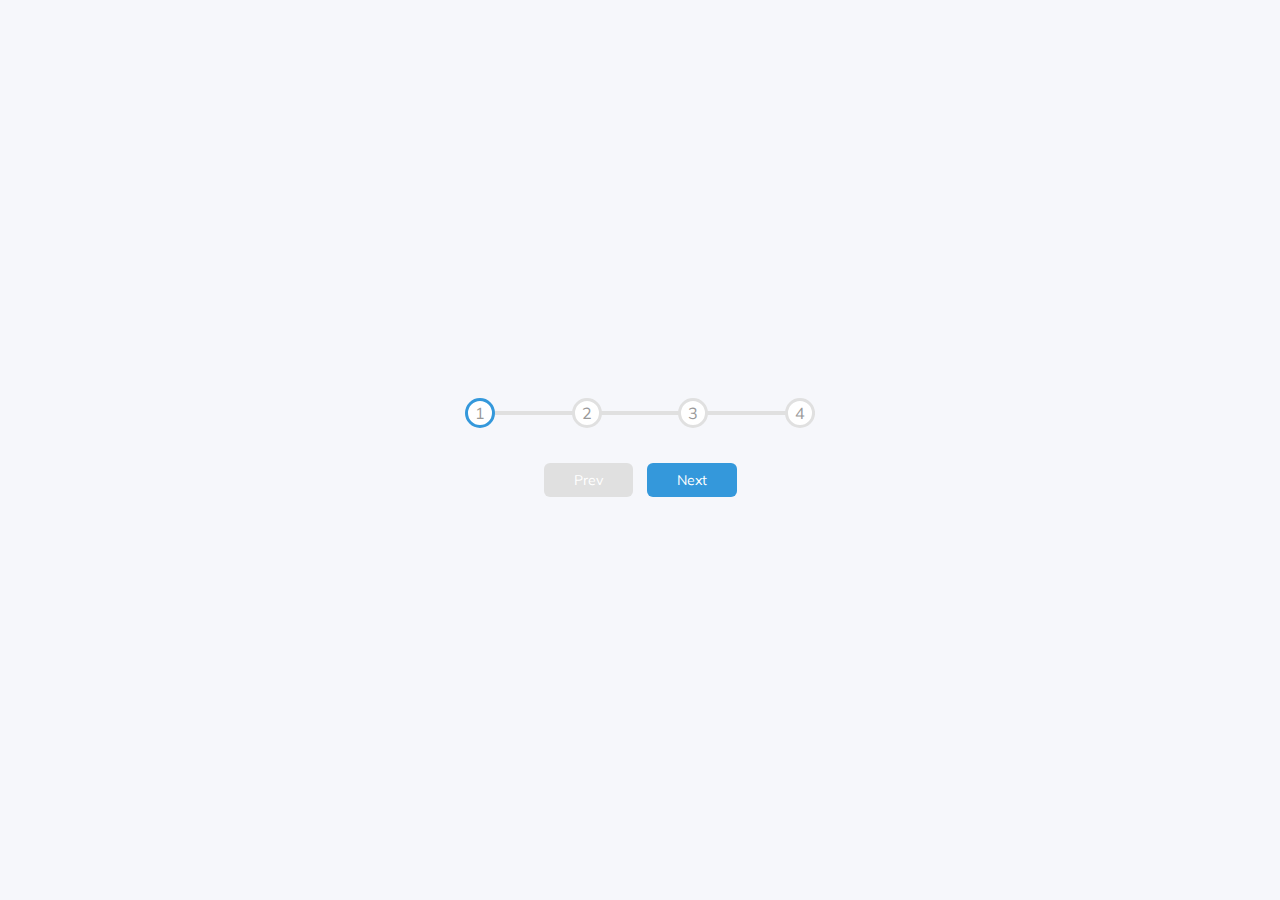
<file: project_02/index.html>
<!doctype html>
<html lang="en">
<head>
    <meta charset="UTF-8">
    <meta name="viewport"
          content="width=device-width, user-scalable=no, initial-scale=1.0, maximum-scale=1.0, minimum-scale=1.0">
    <meta http-equiv="X-UA-Compatible" content="ie=edge">
    <link rel="stylesheet" href="https://cdnjs.cloudflare.com/ajax/libs/font-awesome/5.15.3/css/all.min.css"
          integrity="sha512-iBBXm8fW90+nuLcSKlbmrPcLa0OT92xO1BIsZ+ywDWZCvqsWgccV3gFoRBv0z+8dLJgyAHIhR35VZc2oM/gI1w=="
          crossorigin="anonymous"/>
    <link rel="stylesheet" href="style.css">
    <title>Progress Steps</title>
</head>
<body>
<div class="container">
    <div class="progress-container">
        <div class="progress" id="progress"></div>
        <div class="circle active">1</div>
        <div class="circle">2</div>
        <div class="circle">3</div>
        <div class="circle">4</div>
    </div>
    <button class="btn" id="prev" disabled>Prev</button>
    <button class="btn" id="next">Next</button>
</div>
<script src="script.js"></script>
</body>
</html>
</file>
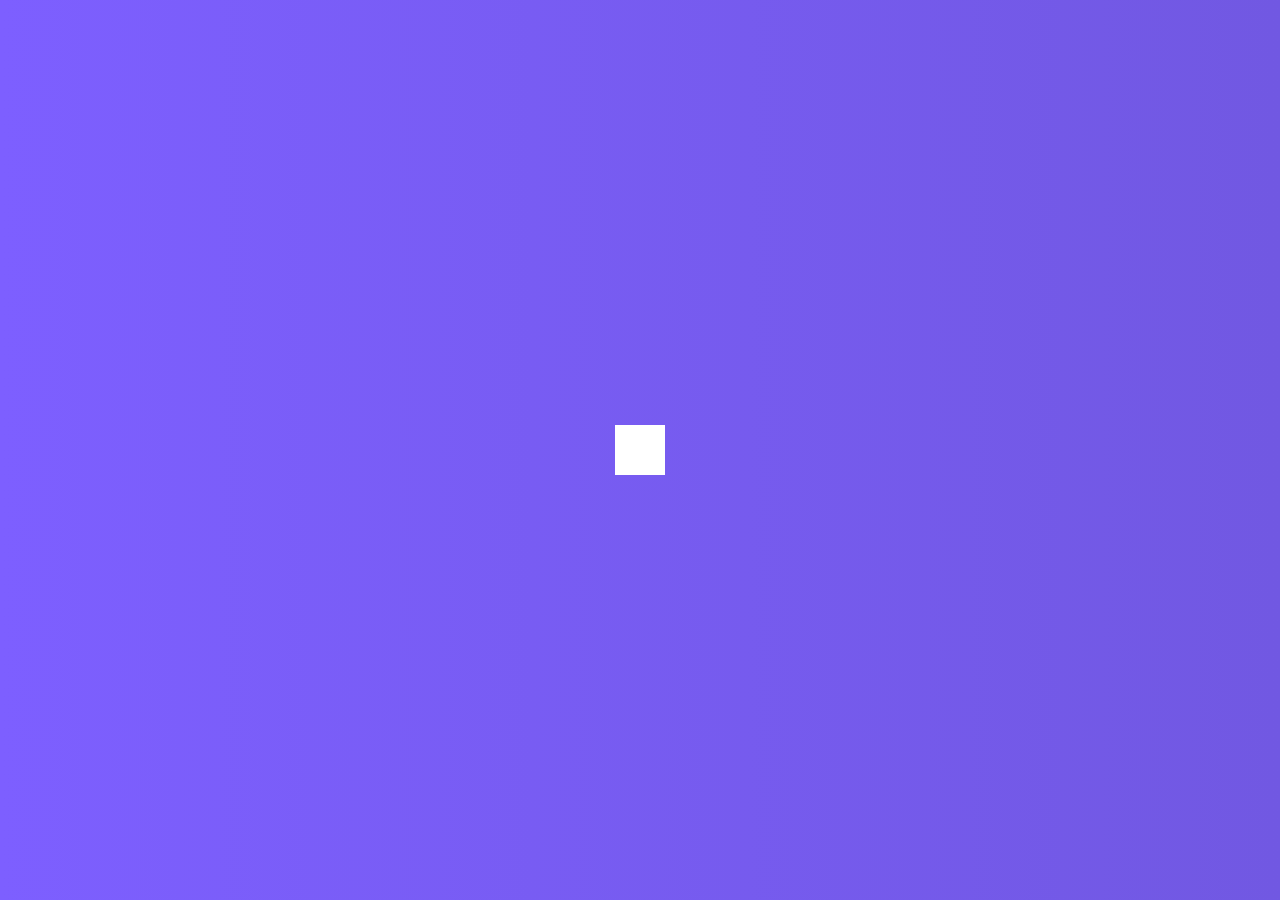
<file: project_04/index.html>
<!doctype html>
<html lang="en">
<head>
    <meta charset="UTF-8">
    <meta name="viewport"
          content="width=device-width, user-scalable=no, initial-scale=1.0, maximum-scale=1.0, minimum-scale=1.0">
    <meta http-equiv="X-UA-Compatible" content="ie=edge">
    <link rel="stylesheet" href="https://cdnjs.cloudflare.com/ajax/libs/font-awesome/5.15.3/css/all.min.css" integrity="sha512-iBBXm8fW90+nuLcSKlbmrPcLa0OT92xO1BIsZ+ywDWZCvqsWgccV3gFoRBv0z+8dLJgyAHIhR35VZc2oM/gI1w==" crossorigin="anonymous" />
    <link rel="stylesheet" href="style.css">
    <title>Hidden Search</title>
</head>
<body>
    <div class="search">
        <input type="text" class="input" placeholder="Search...">
        <button class="btn">
            <i class="fas fa-search"></i>
        </button>
    </div>
    <script src="script.js"></script>
</body>
</html>
</file>
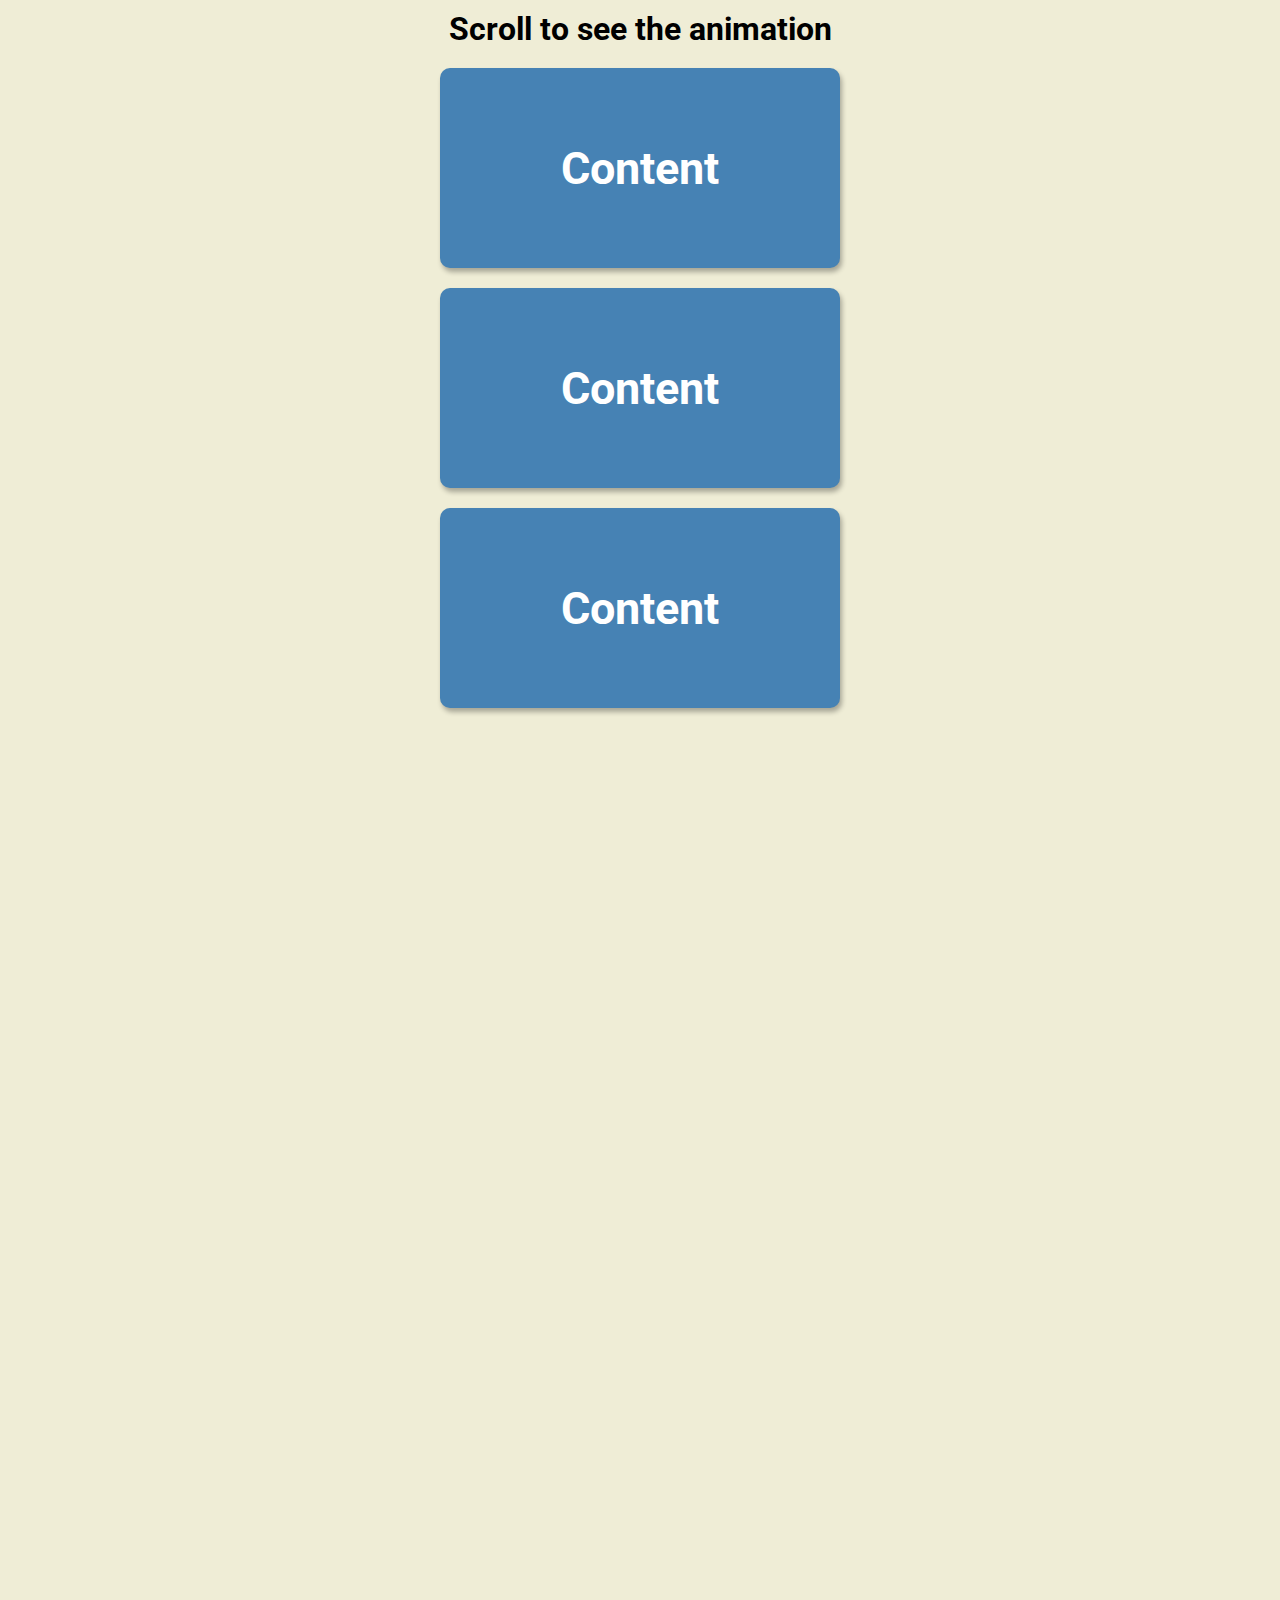
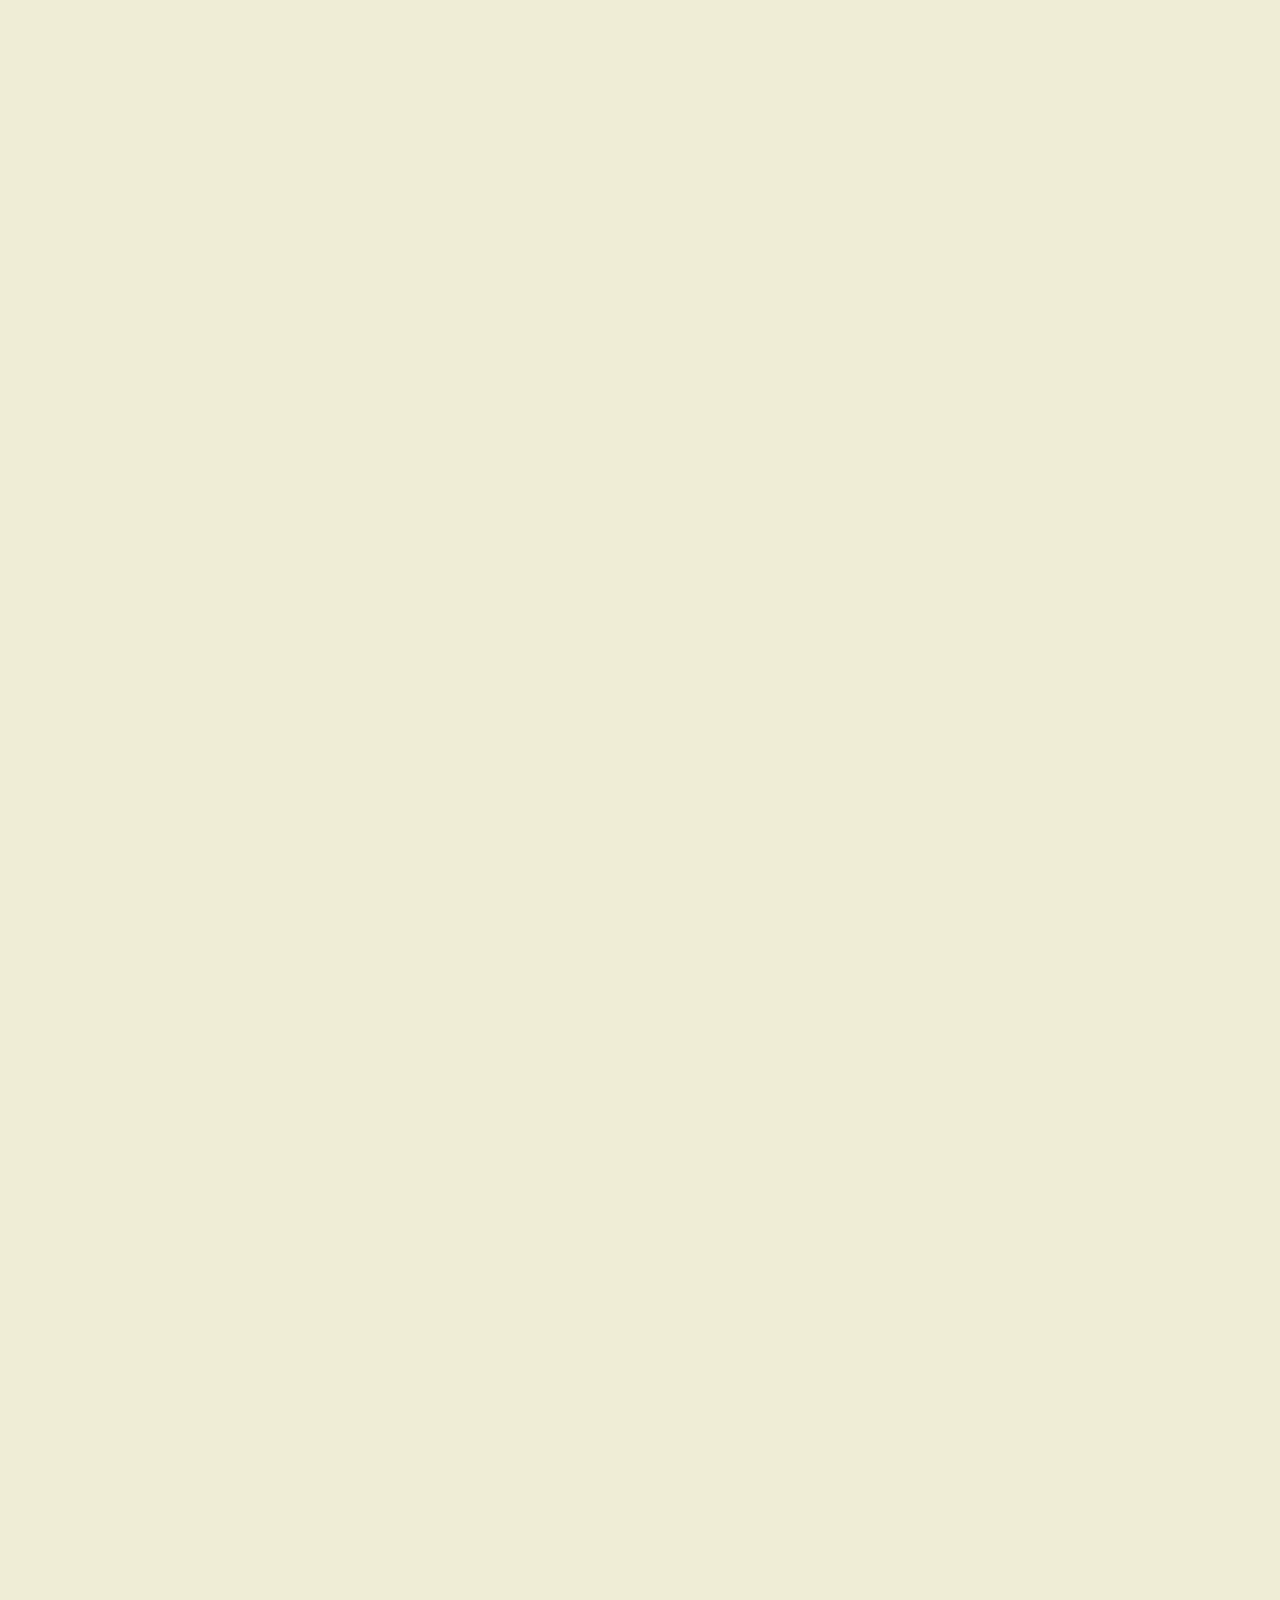
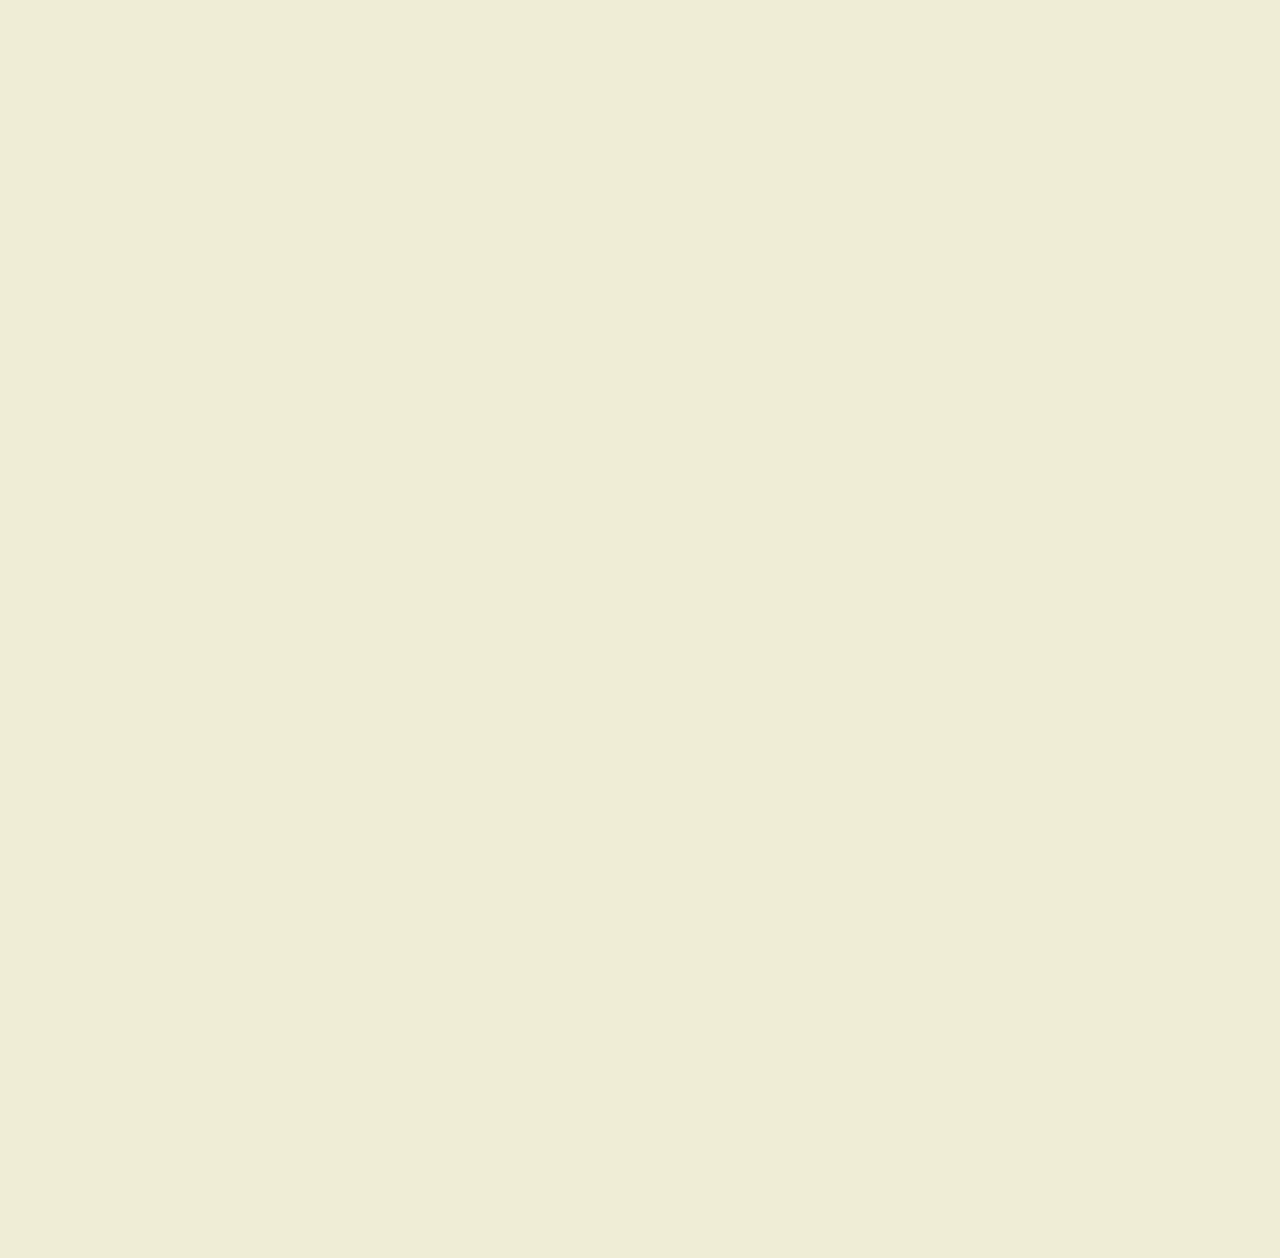
<file: project_06/index.html>
<!doctype html>
<html lang="en">
<head>
    <meta charset="UTF-8">
    <meta name="viewport"
          content="width=device-width, user-scalable=no, initial-scale=1.0, maximum-scale=1.0, minimum-scale=1.0">
    <meta http-equiv="X-UA-Compatible" content="ie=edge">
    <link rel="stylesheet" href="https://cdnjs.cloudflare.com/ajax/libs/font-awesome/5.15.3/css/all.min.css" integrity="sha512-iBBXm8fW90+nuLcSKlbmrPcLa0OT92xO1BIsZ+ywDWZCvqsWgccV3gFoRBv0z+8dLJgyAHIhR35VZc2oM/gI1w==" crossorigin="anonymous" />
    <link rel="stylesheet" href="style.css">
    <title>Scroll Animation</title>
</head>
<body>
    <h1>Scroll to see the animation</h1>
    <div class="box"><h2>Content</h2></div>
    <div class="box"><h2>Content</h2></div>
    <div class="box"><h2>Content</h2></div>
    <div class="box"><h2>Content</h2></div>
    <div class="box"><h2>Content</h2></div>
    <div class="box"><h2>Content</h2></div>
    <div class="box"><h2>Content</h2></div>
    <div class="box"><h2>Content</h2></div>
    <div class="box"><h2>Content</h2></div>
    <div class="box"><h2>Content</h2></div>
    <div class="box"><h2>Content</h2></div>
    <div class="box"><h2>Content</h2></div>
    <div class="box"><h2>Content</h2></div>
    <div class="box"><h2>Content</h2></div>
    <div class="box"><h2>Content</h2></div>
    <div class="box"><h2>Content</h2></div>
    <div class="box"><h2>Content</h2></div>
    <div class="box"><h2>Content</h2></div>
    <div class="box"><h2>Content</h2></div>
    <div class="box"><h2>Content</h2></div>
    <script src="script.js"></script>
</body>
</html>
</file>
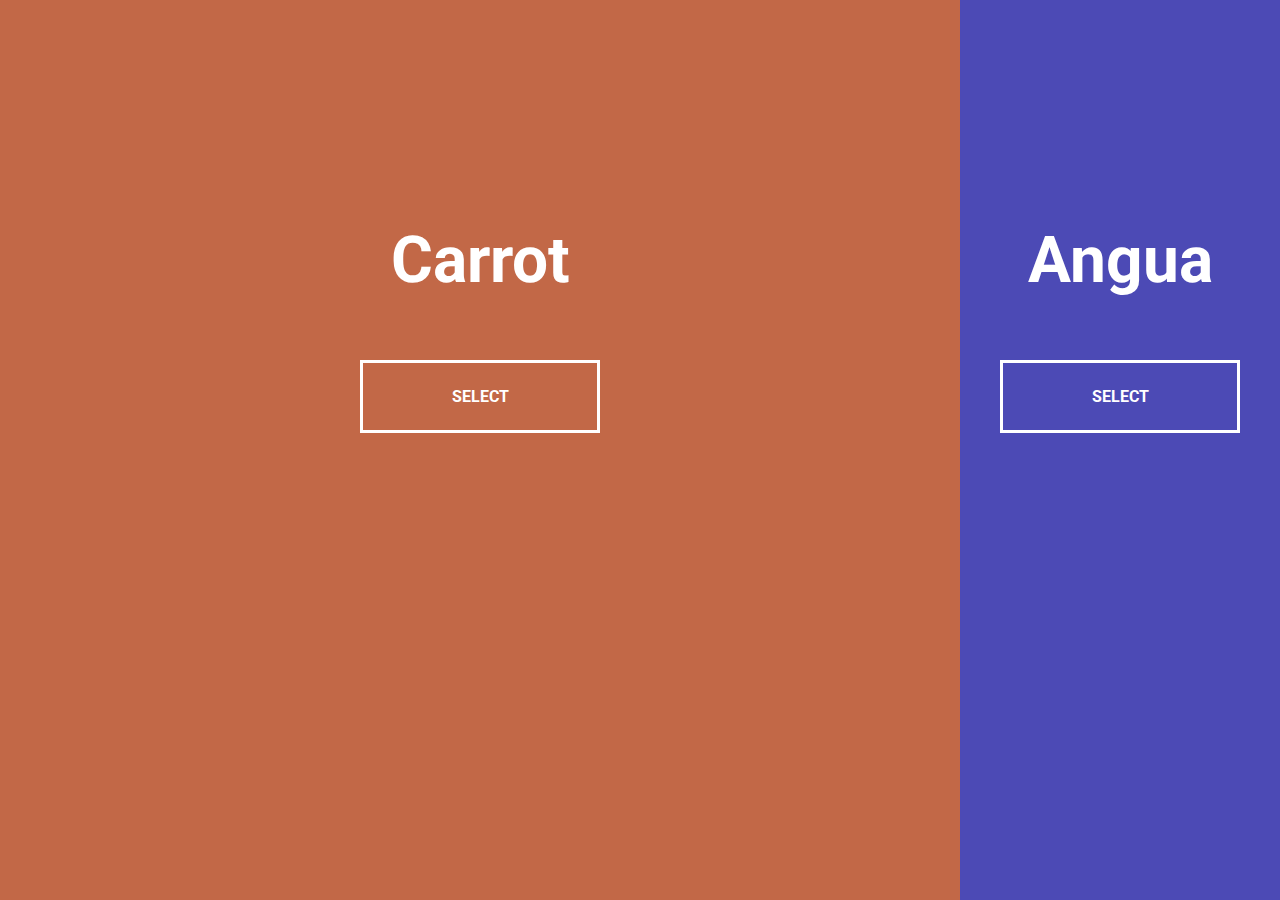
<file: project_07/index.html>
<!doctype html>
<html lang="en">
<head>
    <meta charset="UTF-8">
    <meta name="viewport"
          content="width=device-width, user-scalable=no, initial-scale=1.0, maximum-scale=1.0, minimum-scale=1.0">
    <meta http-equiv="X-UA-Compatible" content="ie=edge">
    <link rel="stylesheet" href="https://cdnjs.cloudflare.com/ajax/libs/font-awesome/5.15.3/css/all.min.css" integrity="sha512-iBBXm8fW90+nuLcSKlbmrPcLa0OT92xO1BIsZ+ywDWZCvqsWgccV3gFoRBv0z+8dLJgyAHIhR35VZc2oM/gI1w==" crossorigin="anonymous" />
    <link rel="stylesheet" href="style.css">
    <title>Split Landing Page</title>
</head>
<body>
    <div class="container">
        <div class="split left">
            <h1>Carrot</h1>
            <a href="" class="btn">Select</a>
        </div>
        <div class="split right">
            <h1>Angua</h1>
            <a href="" class="btn">Select</a>
        </div>
    </div>
    <script src="script.js"></script>
</body>
</html>
</file>
<file: project_02/style.css>
@import url('https://fonts.googleapis.com/css2?family=Muli&display=swap');

:root {
    --line-border-fill: #3498db;
    --line-border-empty: #e0e0e0;
}

* {
    box-sizing: border-box;
}

body {
    background-color: #f6f7fb;
    font-family: 'Muli', sans-serif;
    display: flex;
    align-items: center;
    justify-content: center;
    height: 100vh;
    overflow: hidden;
    margin: 0;
}

.container {
    text-align: center;
}

.progress-container {
    display: flex;
    justify-content: space-between;
    position: relative;
    margin-bottom: 30px;
    max-width: 100%;
    width: 350px;
}

.progress-container::before {
    content: '';
    background-color: var(--line-border-empty);
    position: absolute;
    top: 50%;
    left: 0;
    transform: translateY(-50%);
    height: 4px;
    width: 100%;
    z-index: -1;
    transition: 0.4s ease;
}

.progress {
    background-color: var(--line-border-fill);
    position: absolute;
    top: 50%;
    left: 0;
    transform: translateY(-50%);
    height: 4px;
    width: 0;
    z-index: -1;
    transition: 0.4s ease;
}

.circle {
    background-color: white;
    color: #999;
    border-radius: 50%;
    height: 30px;
    width: 30px;
    display: flex;
    align-items: center;
    justify-content: center;
    border: 3px solid var(--line-border-empty);
    transition: 0.4s ease;
}

.circle.active {
    border-color: var(--line-border-fill);
}

.btn {
    background-color: var(--line-border-fill);
    color: white;
    border: 0;
    border-radius: 6px;
    cursor: pointer;
    font-family: inherit;
    padding: 8px 30px;
    margin: 5px;
    font-size: 14px;
}

.btn:active {
    transform: scale(.98);
}

.btn:focus {
    outline: 0;
}

.btn:disabled {
    background-color: var(--line-border-empty);
    cursor: not-allowed;
}
</file>
<file: project_04/style.css>
@import url('https://fonts.googleapis.com/css2?family=Roboto:wght@400;700&display=swap');

* {
    box-sizing: border-box;
}

body {
    background-image: linear-gradient(90deg, #7d5fff, #7158e2);
    font-family: 'Roboto', sans-serif;
    display: flex;
    align-items: center;
    justify-content: center;
    height: 100vh;
    overflow: hidden;
    margin: 0;
}

.search {
    position: relative;
    height: 50px;
}

.search .input {
    background-color: white;
    border: 0;
    font-size: 18px;
    padding: 15px;
    height: 50px;
    width: 50px;
    transition: width 0.3s ease;
}

.btn {
    background-color: white;
    border: 0;
    cursor: pointer;
    font-size: 24px;
    position: absolute;
    top: 0;
    left: 0;
    height: 50px;
    width: 50px;
    transition: transform 0.3s ease;
}

.btn:focus, .input:focus {
    outline: none;
}

.search.active .input {
    width: 200px;
}

.search.active .btn {
    transform: translateX(198px);
}
</file>
<file: project_06/style.css>
@import url('https://fonts.googleapis.com/css2?family=Roboto:wght@400;700&display=swap');

* {
    box-sizing: border-box;
}

body {
    background: #efedd6;
    font-family: 'Roboto', sans-serif;
    display: flex;
    flex-direction: column;
    align-items: center;
    justify-content: center;
    margin: 0;
    overflow-x: hidden;
}

h1 {
    margin: 10px;
}

.box {
    background: steelblue;
    color: white;
    display: flex;
    align-items: center;
    justify-content: center;
    width: 400px;
    height: 200px;
    margin: 10px;
    border-radius: 10px;
    box-shadow: 2px 4px 5px rgba(0, 0, 0, 0.3);
    transform: translateX(400%);
    transition: transform 0.4s ease;
}

.box:nth-of-type(even) {
    transform: translateX(-400%);
}

.box.show {
    transform: translateX(0);
}

.box h2 {
    font-size: 45px;
}
</file>
<file: project_07/style.css>
@import url('https://fonts.googleapis.com/css2?family=Roboto:wght@400;700&display=swap');

:root {
    --left-bg-color: rgba(255, 127, 80, 0.7);
    --right-bg-color: rgba(87, 84, 236, 0.7);
    --left-btn-hover-color: rgba(255, 127, 80, 1);
    --right-btn-hover-color: rgba(87, 84, 236, 1);
    --hover-width: 75%;
    --no-hover-width: 25%;
    --speed: 1000ms;
}

* {
    box-sizing: border-box;
}

body {
    font-family: 'Roboto', sans-serif;
    height: 100vh;
    overflow: hidden;
    margin: 0;
}

h1 {
    font-size: 4rem;
    color: white;
    position: absolute;
    left: 50%;
    top: 20%;
    transform: translateX(-50%);
    white-space: nowrap;
}

.btn {
    position: absolute;
    display: flex;
    align-items: center;
    justify-content: center;
    left: 50%;
    top: 40%;
    transform: translateX(-50%);
    text-decoration: none;
    color: white;
    border: white solid 0.2rem;
    font-size: 1rem;
    font-weight: bold;
    text-transform: uppercase;
    width: 15rem;
    padding: 1.5rem;
}

.split.left .btn:hover {
    background-color: var(--left-btn-hover-color);
    border-color: var(--left-btn-hover-color);
}

.split.right .btn:hover {
    background-color: var(--right-btn-hover-color);
    border-color: var(--right-btn-hover-color);
}

.container {
    position: relative;
    width: 100%;
    height: 100%;
    background: #333;
}

.split {
    position: absolute;
    width: 50%;
    height: 100%;
    overflow: hidden;
}

.split.left {
    /*left: 0;*/
    background: url('https://www.thewrap.com/wp-content/uploads/2021/02/The-Watch.jpg') no-repeat center center;
    background-size: cover;
}

.split.left::before {
    content: '';
    position: absolute;
    width: 100%;
    height: 100%;
    background-color: var(--left-bg-color);
}

.split.right {
    right: 0;
    background: url('https://4.bp.blogspot.com/-i7MwH781VbQ/UoEsiPH4JkI/AAAAAAAAKGw/KWrImqycFXE/s1600/CI_71006_1353859201.jpg') no-repeat;
    background-size: cover;
}

.split.right::before {
    content: '';
    position: absolute;
    width: 100%;
    height: 100%;
    background-color: var(--right-bg-color);
}

.split.right, .split.left, .split.right::before, .split.left::before {
    transition: width var(--speed) ease-in-out;
}

.hover-left .left {
    width: var(--hover-width);
}

.hover-left .right {
    width: var(--no-hover-width);
}

.hover-right .right {
    width: var(--hover-width);
}

.hover-right .left {
    width: var(--no-hover-width);
}

@media (max-width: 800px) {
    h1 {
        font-size: 2rem;
        top: 30%;
    }

    .btn {
        padding: 1.2rem;
        width: 12rem;
    }
}
</file>
